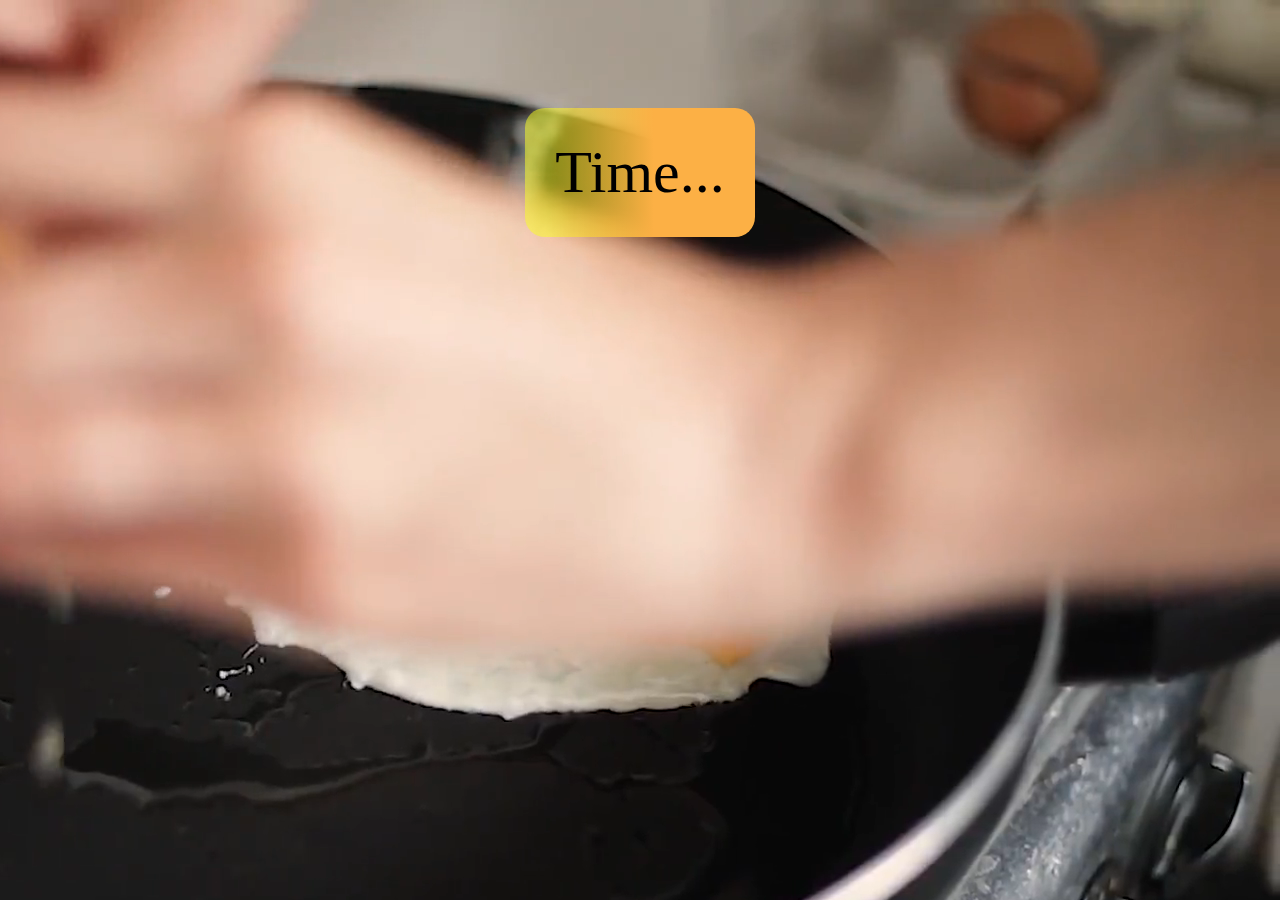
<file: eggs/eggs.html>
<!DOCTYPE html>
<html lang="en">
<head>
    <meta charset="UTF-8">
    <meta name="viewport" content="width=device-width, initial-scale=1.0">
    <title>Document</title>
    <link rel="stylesheet" href="eggs.css">
    <link rel="icon" href="data:,">

 
</head>
<body>
    <div id="container-countdown">
        <p id="countdown"> Time...</p>
    </div>

    <button id="myButton">START</button>

        <video autoplay ="autoplay" loop="loop" muted defaultMuted playsinline id="myVideo">
        <source src="coverr-eggs-frying-in-pan-1083-1080p (1) (1).mp4" type="video/mp4"></video>

        <audio id ="player" autoplay ="autoplay" loop="loop" >
            <source src="ratatouille_05 100 Rat Dash (1).mp3" type="audio/mp3"></audio>

    <script src="eggs.js"></script>
</body>
</html>
</file>
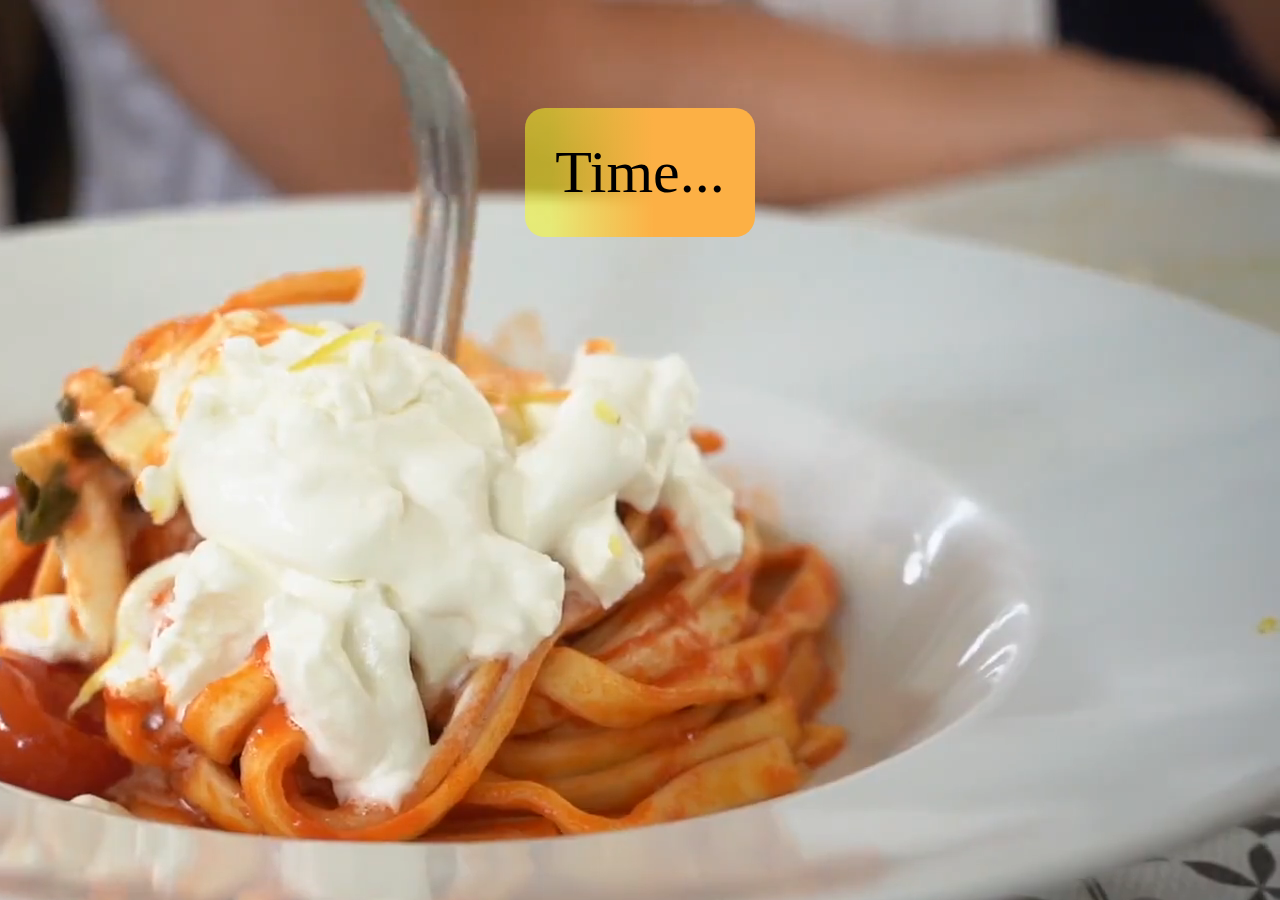
<file: pasta/pasta.html>
<!DOCTYPE html>
<html lang="en">
<head>
    <meta charset="UTF-8">
    <meta name="viewport" content="width=device-width, initial-scale=1.0">
    <title>Document</title>
    <link rel="stylesheet" href="pasta.css">

 
</head>
<body>
    <div id="container-countdown">
        <p id="countdown"> Time...</p>
    </div>

    <button id="myButton">START</button>

    <video autoplay ="autoplay" loop="loop" muted defaultMuted playsinline id="myVideo">
        <source src="coverr-pasta-with-burrata-cheese-7568-1080p (1).mp4" type="video/mp4"></video>

        <audio id ="player" autoplay ="autoplay" loop="loop" >
            <source src="ratatouille_12 Remy Drives a Linguini (1).mp3" type="audio/mp3"></audio>

    <script src="pasta.js"></script>
</body>
</html>
</file>
<file: eggs/eggs.css>
#container-countdown {
    display: flex;
    justify-content: center;
    }

    #countdown{
        font-size: 60px;
        margin-top: 100px;
       background: linear-gradient(90deg, rgba(250,255,35,0.5158438375350141) 11%, rgba(252,176,69,1) 56%);
       border-radius: 20px;
       padding: 30px;
    }

    #myVideo {
        position: fixed;
        top: 0;
        right: 0;
        min-width: 100%;
        min-height: 100%;
        z-index: -1;
    }

    #myButton {
        display: none
    }

    @media all and (max-width:500px) {
        #myButton {
            display: block;
            padding: 10px;
            background: linear-gradient(90deg, rgba(250,255,35,0.5158438375350141) 11%, rgba(252,176,69,1) 56%);
            border-radius: 20px;
        }

        #countdown{
            font-size: 40px;
            margin-top: 100px;
            padding: 20px;
        }
        body {
            background: linear-gradient(90deg, rgba(250,255,35,0.5158438375350141) 11%, rgba(252,176,69,1) 56%);
        }
        #myVideo {
            width: 300px;
            height:300px;
        }
    }
</file>
<file: pasta/pasta.css>
#container-countdown {
    display: flex;
    justify-content: center;
    }

    #countdown{
        font-size: 60px;
        margin-top: 100px;
       background: linear-gradient(90deg, rgba(250,255,35,0.5158438375350141) 11%, rgba(252,176,69,1) 56%);
       border-radius: 20px;
       padding: 30px;
    }

    #myVideo {
        position: fixed;
        top: 0;
        right: 0;
        min-width: 100%;
        min-height: 100%;
        z-index: -1;
    }

    
    #myButton {
        display: none
    }

    @media all and (max-width:500px) {
        #myButton {
            display: block;
            padding: 10px;
            background: linear-gradient(90deg, rgba(250,255,35,0.5158438375350141) 11%, rgba(252,176,69,1) 56%);
            border-radius: 20px;
        }
    }
</file>
